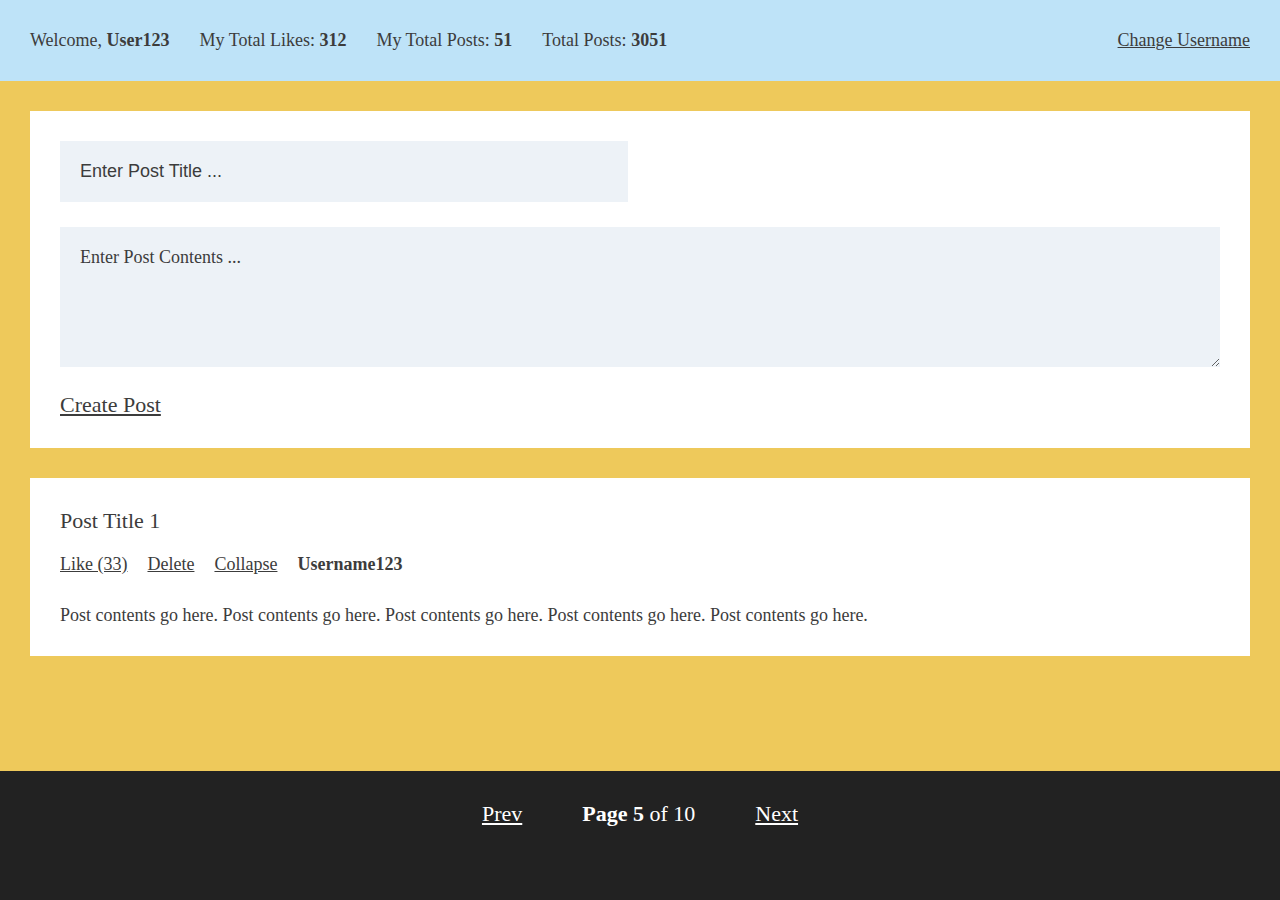
<file: design/sketch02.html>
<!DOCTYPE html>
<html lang="en-US">
  <head>
    <meta charset="utf-8">
    <title>Forum Minimal - Sketch02</title>
    <link rel="stylesheet" href="./sketch02.css">
  </head>
  <body>
      <div class="global-root">
          <div class="top-bar">
              <span class="top-bar-item">
                  Welcome,
                  <b>User123</b>
              </span>
              
              <span class="top-bar-item">
                  My Total Likes:
                  <b>312</b>
              </span>
              
              <span class="top-bar-item">
                  My Total Posts:
                  <b>51</b>
              </span>
              
              <span class="top-bar-item">
                  Total Posts:
                  <b>3051</b>
              </span>

              <span class="top-bar-right-link">
                  <a href="./sketch02_chose.html">Change Username</a>
              </span>
          </div>

          <form class="create-post-form">
              <div class="create-post-title-container">
                  <input class="create-post-title" placeholder="Enter Post Title ..."/>
                  <div class="create-post-title-spacer"></div>
              </div>
              <div class="create-post-body-container">
                  <textarea class="create-post-body" placeholder="Enter Post Contents ..."></textarea>
              </div>
                  
              <div class="create-post-button"><a href="">Create Post</a></div>
          </form>

          <div class="post-container">
              <div class="post-title">Post Title 1</div>
              <div class="post-info-actions">
                  <div class="post-action"><a href="">Like (33)</a></div>
                  <div class="post-action"><a href="">Delete</a></div>
                  <div class="post-action"><a href="">Collapse</a></div>
                  <div class="post-info-bold">Username123</div>
              </div>

              <div class="post-body">
                  Post contents go here.
                  Post contents go here.
                  Post contents go here.
                  Post contents go here.
                  Post contents go here.
              </div>
          </div>
          <div class="global-root-spacer"></div>
          
          <div class="pagination-container">
              <div class="pagination-action"><a href="">Prev</a></div>
              <div class="pagination-page-num">
                  <b>Page 5</b> of 10
              </div>
              <div class="pagination-action"><a href="">Next</a></div>
          </div>
      </div>
  </body>
</html>
</file>
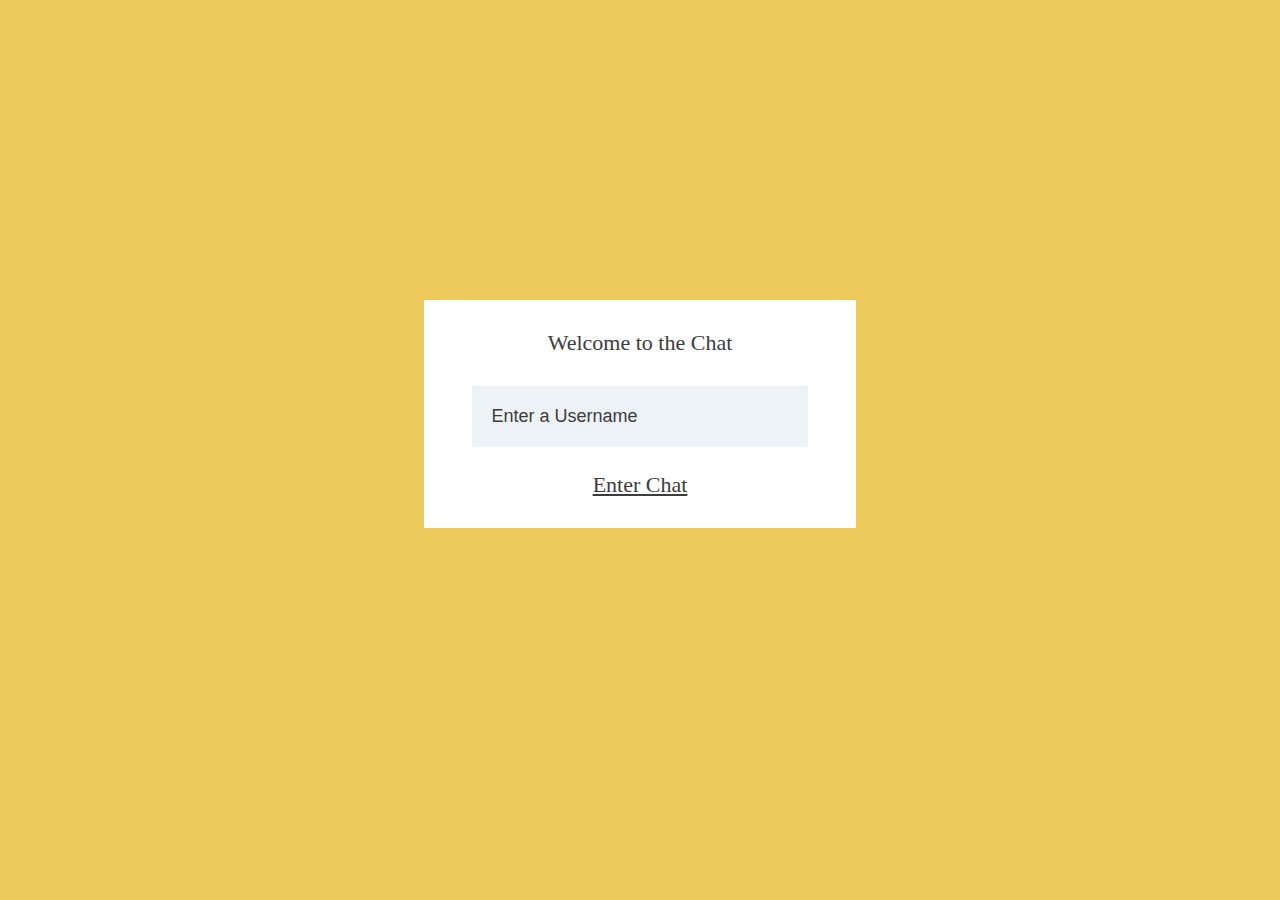
<file: design/sketch02_chose.html>
<!DOCTYPE html>
<html lang="en-US">
  <head>
    <meta charset="utf-8">
    <title>Forum Minimal - Sketch02 - Chose</title>
    <link rel="stylesheet" href="./sketch02.css">
  </head>
  <body>
      <div class="global-root">
          <div class="username-selection">
              <div class="username-selection-welcome">
                  Welcome to the Chat
              </div>
              <input class="username-selection-input" placeholder="Enter a Username"/>
              <a class="username-selection-chose" href="./sketch02.html">Enter Chat</a>
          </div>
      </div>
  </body>
</html>
</file>
<file: design/sketch02.css>
body {
    color: #3c3c3c;
    font-family: "Ubuntu";
    font-size: 18px;
    padding: 0;
    margin: 0;
    background: #EEC95B;
}

.global-root {
    display: flex;
    flex-direction: column;
    min-height: 100vh;
}

.global-root-spacer {
    flex-grow: 2;
}

.top-bar {
    padding: 30px;
    display: flex;
    background: #BEE3F8;
}

.top-bar-item {
    margin-right: 30px;
}

.top-bar-right-link {
    flex-grow: 2;
    text-align: right;
}

a {
    color: inherit;
}

.create-post-form {
    padding: 30px;
    background: #FFF;
    margin: 30px;
}

.create-post-title,.create-post-body {
    font-size: inherit;
    display: block;
    margin-bottom: 25px;
    padding: 20px;
    border: none;
    background: #EDF2F7;
    color: #3c3c3c;
}

::placeholder {
    color: #3c3c3c;
}

.create-post-title-container,.create-post-body-container {
    display: flex;
}
.create-post-title {
    flex-grow: 1;
}
.create-post-title-spacer {
    flex-grow: 2;
}
.create-post-body {
    flex-grow: 1;
    height: 100px;
    font-size: inherit;
    font-family: inherit;
}

.create-post-button a {
    padding: 20px 0;
    font-size: 22px;
}

.post-container {
    padding: 30px;
    background: #fff;
    margin: 0 30px 30px 30px;
}
.post-title {
    font-size: 22px;
    padding-bottom: 20px;
}

.post-info-actions {
    display: flex;
    margin-bottom: 30px;
}
.post-action {
    margin-right: 20px;
}
.post-info-bold {
    font-weight: bold;
}

.pagination-container {
    flex-grow: 1;
    display: flex;
    justify-content: center;
    font-size: 22px;
    background: #222222;
    color: #FFF;
}
.pagination-action,.pagination-page-num {
    margin: 30px 0;
    padding: 0 30px;
}

.username-selection {
    margin: 300px auto;
    background: #FFF;
    padding: 30px;
    text-align: center;
}

.username-selection-welcome {
    font-size: 22px;
    text-align: center;
    margin-bottom: 30px;
}

.username-selection-input {
    font-size: inherit;
    display: inline-block;
    margin-bottom: 25px;
    padding: 20px;
    border: none;
    background: #EDF2F7;
    color: #3c3c3c;
    width: 80%;
}

.username-selection-chose {
    font-size: 22px;
    display: inline-block;
}
</file>
